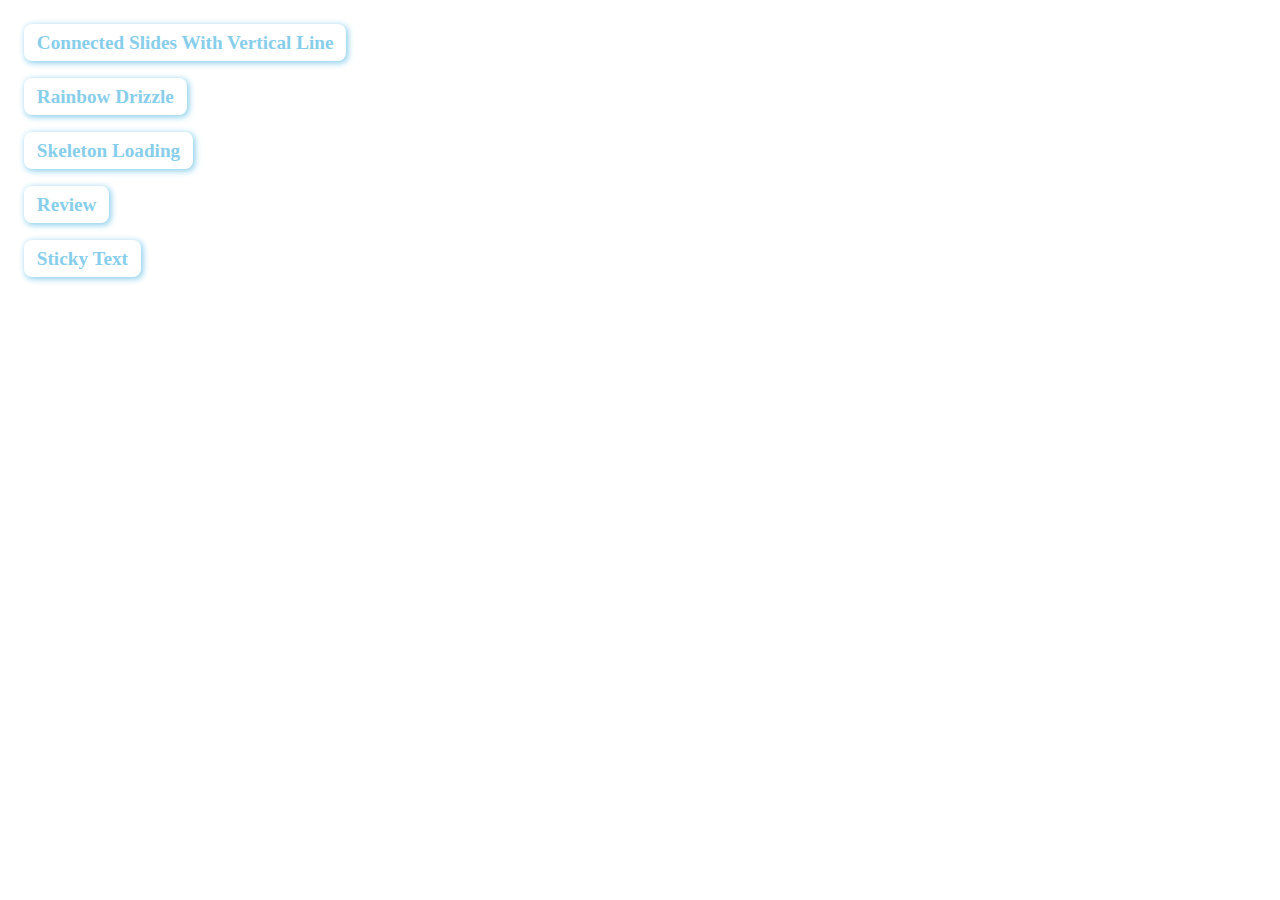
<file: index.html>
<!DOCTYPE html>
       <html>

       <head>
         <meta charset="UTF-8">
         <meta name="viewport" content="width=device-width, initial-scale=1">
         <meta name="Author" content="https://www.linkedin.com/in/pritam-debnath-762019239">

         <title>Css UI</title>
       </head>
       <style>
         * {
           transition: 0.2s;
           box-sizing: border-box;
         }

         body {
           padding: 0 1rem;
         }

         .link {
           margin: 2rem auto;
         }

         a {
           text-transform: capitalize;
           white-space: nowrap;
           font-size: 1.2rem;
           font-weight: 600;
           text-decoration: none;
           width: 100%;
           color: skyblue;
           box-shadow: 0.1rem 0.1rem 0.4rem skyblue;
           border-radius: 0.5rem;
           padding: 0.5rem 0.8rem;
         }

         a:hover {
           box-shadow: 0.05rem 0.05rem 0.1rem skyblue;
         }
       </style>

       <body>


         <div class="link">
           <a href="https://pridebnath.github.io/css-ui/connected-slides-with-vertical-line/">Connected slides with vertical line</a>
         </div>

         <div class="link">
           <a href="https://pridebnath.github.io/css-ui/rainbow-drizzle/">Rainbow drizzle</a>
         </div>

         <div class="link">
           <a href="https://pridebnath.github.io/css-ui/skeleton-loading/">Skeleton Loading</a>
         </div>

         <div class="link">
           <a href="https://pridebnath.github.io/css-ui/review/">Review</a>
         </div>

         <div class="link">
           <a href="https://pridebnath.github.io/css-ui/sticky-text/">Sticky text</a>
         </div>


       </body>

       </html>
</file>
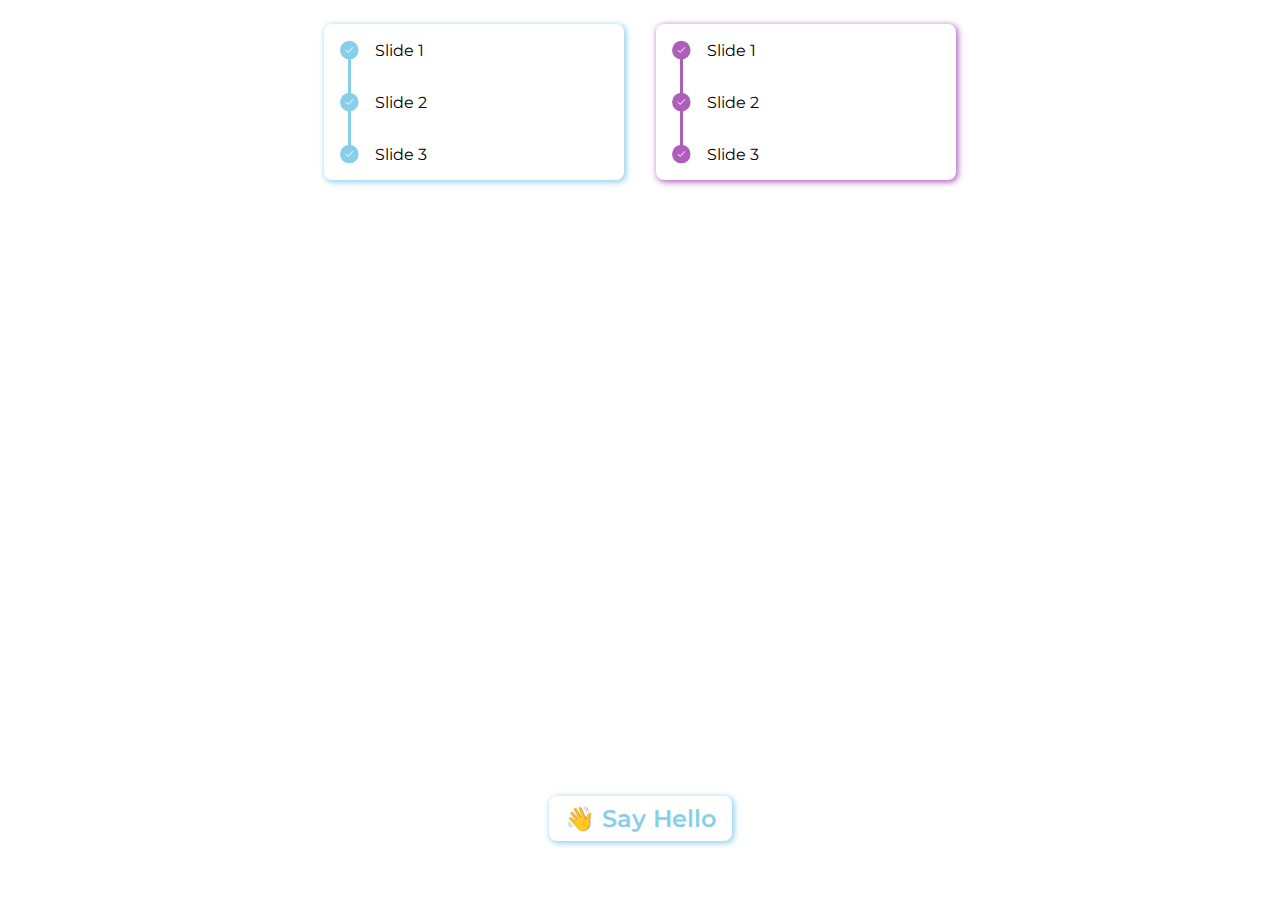
<file: connected-slides-with-vertical-line/index.html>
<!DOCTYPE html>
<html>

<head>
  <meta charset="UTF-8">
  <meta name="viewport" content="width=device-width, initial-scale=1">
  <meta name="Author" content="https://www.linkedin.com/in/pritam-debnath-762019239">

  <title>connected slides with vertical line</title>
  <link href="style.css" rel="stylesheet" type="text/css" />

</head>

<body>




  <div class="slide-container-1">
    <div class="slide">
      <div class="svg-container">
        <svg id="tick" width="19" height="20" viewBox="0 0 19 20" fill="none" xmlns="http://www.w3.org/2000/svg">
          <g id="Group 9441">
            <circle id="Ellipse 3051" cx="9.31451" cy="10.1011" r="9.26129" fill="skyblue" />
            <path id="Vector" d="M5.95801 10.1512L8.19577 12.389L12.6713 7.59375" stroke="white" stroke-linecap="round" stroke-linejoin="round" />
          </g>
        </svg>
        <div class="vertical-line first-line"></div>
      </div>

      <div>Slide 1</div>

    </div>

    <div class="slide">
      <div class="svg-container">
        <svg id="tick" width="19" height="20" viewBox="0 0 19 20" fill="none" xmlns="http://www.w3.org/2000/svg">
          <g id="Group 9441">
            <circle id="Ellipse 3051" cx="9.31451" cy="10.1011" r="9.26129" fill="skyblue" />
            <path id="Vector" d="M5.95801 10.1512L8.19577 12.389L12.6713 7.59375" stroke="white" stroke-linecap="round" stroke-linejoin="round" />
          </g>
        </svg>
        <div class="vertical-line"></div>
      </div>

      <div>Slide 2</div>

    </div>

    <div class="slide">
      <div class="svg-container">
        <svg id="tick" width="19" height="20" viewBox="0 0 19 20" fill="none" xmlns="http://www.w3.org/2000/svg">
          <g id="Group 9441">
            <circle id="Ellipse 3051" cx="9.31451" cy="10.1011" r="9.26129" fill="skyblue" />
            <path id="Vector" d="M5.95801 10.1512L8.19577 12.389L12.6713 7.59375" stroke="white" stroke-linecap="round" stroke-linejoin="round" />
          </g>
        </svg>
        <div class="vertical-line last-line"></div>
      </div>

      <div>Slide 3</div>

    </div>

  </div>



  <!--------------------------------->





  <div class="slide-container-2">
    <div class="slide">
      <div class="svg-container">
        <svg id="tick" width="19" height="20" viewBox="0 0 19 20" fill="none" xmlns="http://www.w3.org/2000/svg">
          <g id="Group 9441">
            <circle id="Ellipse 3051" cx="9.31451" cy="10.1011" r="9.26129" fill="#AE5DBB" />
            <path id="Vector" d="M5.95801 10.1512L8.19577 12.389L12.6713 7.59375" stroke="white" stroke-linecap="round" stroke-linejoin="round" />
          </g>
        </svg>
        <div class="line"></div>
      </div>

      <div>Slide 1</div>

    </div>

    <div class="slide">
      <div class="svg-container">
        <svg id="tick" width="19" height="20" viewBox="0 0 19 20" fill="none" xmlns="http://www.w3.org/2000/svg">
          <g id="Group 9441">
            <circle id="Ellipse 3051" cx="9.31451" cy="10.1011" r="9.26129" fill="#AE5DBB" />
            <path id="Vector" d="M5.95801 10.1512L8.19577 12.389L12.6713 7.59375" stroke="white" stroke-linecap="round" stroke-linejoin="round" />
          </g>
        </svg>
        <div class="line"></div>
      </div>

      <div>Slide 2</div>

    </div>

    <div class="slide">
      <div class="svg-container">
        <svg id="tick" width="19" height="20" viewBox="0 0 19 20" fill="none" xmlns="http://www.w3.org/2000/svg">
          <g id="Group 9441">
            <circle id="Ellipse 3051" cx="9.31451" cy="10.1011" r="9.26129" fill="#AE5DBB" />
            <path id="Vector" d="M5.95801 10.1512L8.19577 12.389L12.6713 7.59375" stroke="white" stroke-linecap="round" stroke-linejoin="round" />
          </g>
        </svg>
        <div class="line"></div>
      </div>

      <div>Slide 3</div>

    </div>

  </div>



  <a href="https://www.linkedin.com/in/pritam-debnath-762019239">👋 Say Hello </a>



</body>

</html>
</file>
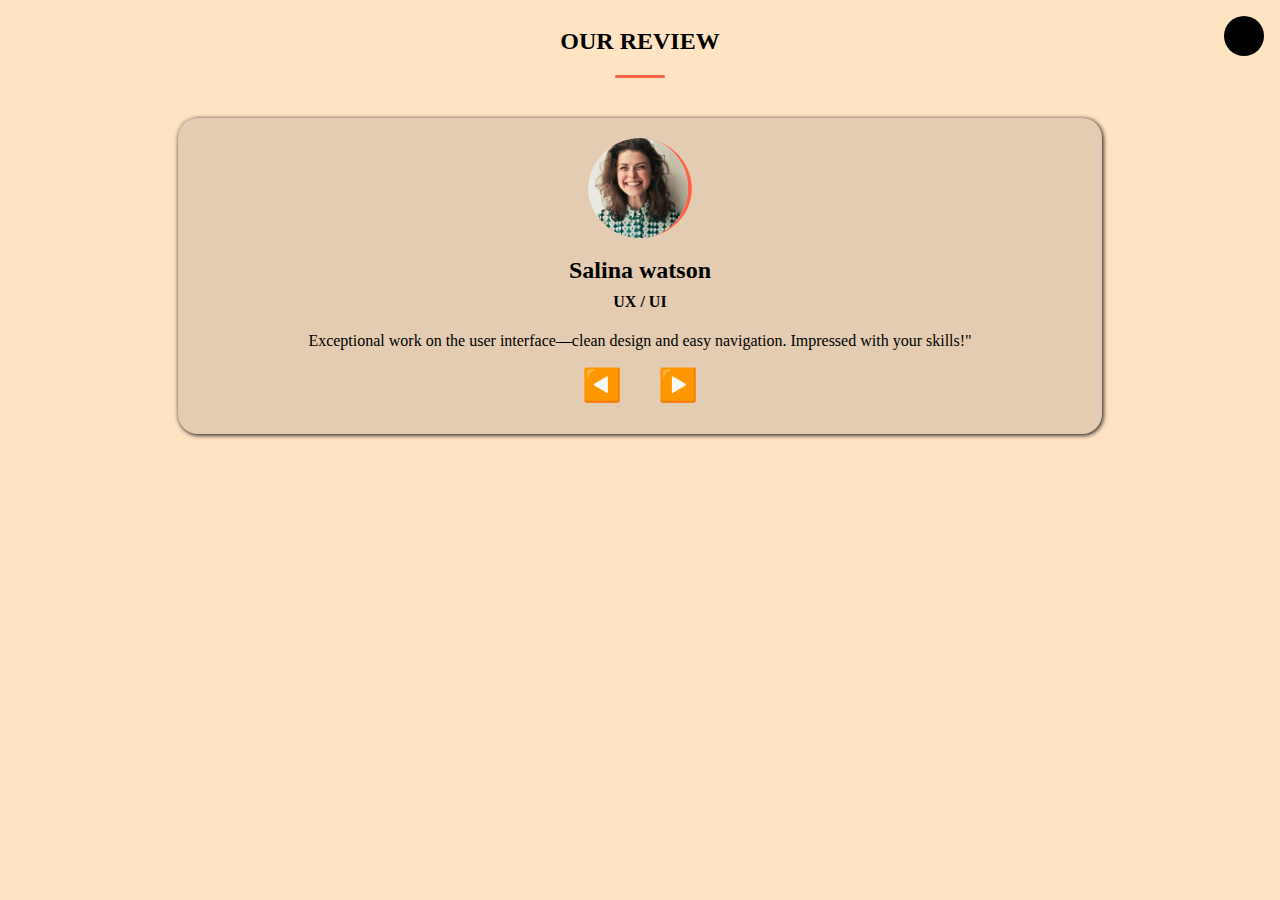
<file: review/index.html>
<!DOCTYPE html>
<html>

<head>
  <meta charset="UTF-8">
  <meta name="viewport" content="width=device-width, initial-scale=1">
  

  <title>Review</title>
  <style type="text/css" media="all">
    body {
      background: bisque;
      transition: 0.8s linear;
    }


    .big-container {
      display: flex;
      flex-direction: column;
      justify-content: center;
      align-items: center;
    }

    .container {
      display: flex;
      justify-content: center;
      align-items: center;
      flex-direction: column;
    }

    .underline {
      background: tomato;
      height: 3px;
      width: 50px;
      margin-bottom: 40px;
      border-radius: 2px;


    }

    .review {
      width: 70%;
      display: flex;
      justify-content: center;
      align-items: center;
      flex-direction: column;
      box-shadow: 1px 1px 5px black;
      background: rgba(78, 78, 78, 0.16);
      border-radius: 20px;
      padding: 20px;
    }


    .img-container {
      border-radius: 50%;

      overflow: hidden;

    }

    #image {
      height: 100px;
      width: 100px;
      border-radius: 50%;
      border-right: 4px solid tomato;
      transition: .2s linear;

    }

    #image:hover {
      transform: scale(1.1);
    }

    #name,
    #job {
      padding: 0.3rem;
      margin: 0rem;
    }

    .article {
      text-align: center;
      width: 80%;
      padding: 10px;
    }

    .btn {
      font-size: 2rem;
      margin: 1rem;
    }

    .dark {
      color: bisque;
      background: black;
    }


    .checkbox {
      padding: 5px;
      position: fixed;
      top: 1rem;
      right: 1rem;
      border-radius: 50%;
    }

    label {
      user-select: none;
      padding: 20px;
      background: black;
      position: fixed;
      top: 1rem;
      right: 1rem;
      border-radius: 50%;
    }

    .dark label {
      background: bisque;
    }

    input {
      visibility: hidden;
    }
  </style>
</head>

<body>
  <div class="big-container">
    <div class="container">
      <h2>OUR REVIEW</h2>
      <div class="underline"></div>
    </div>
    <div class="review">
      <div class="img-container">
        <img id="image" src="" alt="na" />
      </div>
      <div class="article">
        <h2 id="name"></h2>
        <h4 id="job"></h4>
        <p id="word"></p>
        <div class="btn-container">
          <span class="btn pre">
            ◀️</span>
          <span class="btn next">▶️</span>
        </div>
        <div class="checkbox">
          <input class="" type="checkbox" name="checkBtn" id="checkBtn" value="dark" />
          <label for="checkBtn"></label>
        </div>
      </div>
    </div>
  </div>
  <script>
    let checkBtn = document.getElementById('checkBtn');

    checkBtn.addEventListener('change', function() {

      document.body.classList.toggle('dark');
    })


    //local data to change review

    let review = [
      {
        name: 'Salina watson',
        image: 'image/Person 1.png',
        work: 'UX / UI',
        word: 'Exceptional work on the user interface—clean design and easy navigation. Impressed with your skills!"'
      }

    ,

      {
        name: 'Edward Johnson',
        image: 'image/Person 2.png',
        work: 'Web Developer',
        word: 'Silent guy but his work speaks'
      }
    ,

      {
        name: 'Edam willim',
        image: 'image/Person 3.png',
        work: 'Android Developer',
        word: 'Rapid, reliable web development—our site is live and looking sharp'
      },


      {
        name: 'Elisa gomez',
        image: '/image/Person 1.png',
        work: 'Business Owner',
        word: 'Fast-track to a fantastic website. This web development service delivers quality with speed.'
      }

    ]

    let image = document.getElementById('image');
    let name = document.getElementById('name');
    let work = document.getElementById('job');
    let word = document.getElementById('word');


    //button
    let next = document.querySelector('.next');
    let pre = document.querySelector('.pre');

    let currentItem = 0;

    function showPerson() {
      image.src = review[currentItem].image;
      name.innerText = review[currentItem].name;
      work.innerText = review[currentItem].work;
      word.innerText = review[currentItem].word;

    }
    showPerson()

    next.addEventListener('click', function() {

      currentItem++
      if (currentItem == review.length - 1) {
        currentItem = 0
      }
      showPerson()
    })



    pre.addEventListener('click', function() {

      currentItem--;
      if (currentItem < 0) {
        currentItem = review.length - 1
      }
      showPerson()
    })


  </script>
</body>

</html>
</file>
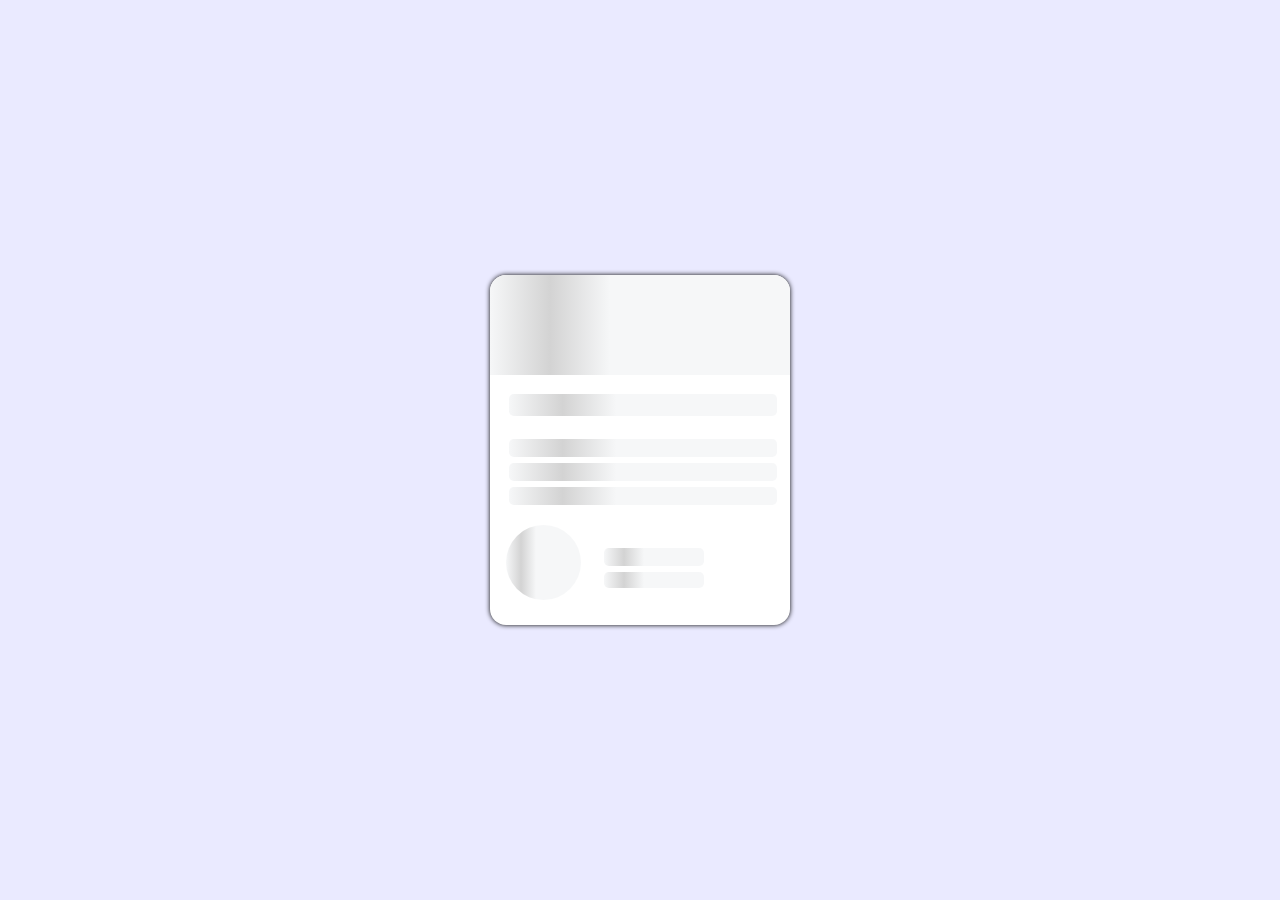
<file: skeleton-loading/index.html>
<!DOCTYPE html>
<html>

<head>
  <meta charset="UTF-8">
  <meta name="viewport" content="width=device-width, initial-scale=1">
  <title>Skeleton loading</title>
  <style>
    * {
      box-sizing: border-box;
      transition: 0.2s ease-in-out;
    }

    body {
      display: flex;
      justify-content: center;
      align-items: center;
      height: 100vh;
      margin: 0;
      background: rgba(202, 202, 255, 0.40);
    }



    .card {
      box-shadow: 0 0 5px black;
      border-radius: 1rem;
      overflow: hidden;
      height: 350px;
      width: 300px;
      background: white;
    }

    .card:hover {
      box-shadow: 0 0 1px black;
      transform: scale(0.99)
    }

    .card img {
      object-fit: cover;
      width: 100%;
      height: 100%;
    }

    .card-content {
      padding: 1rem;
      height: 250px;
    }

    .author {
      display: flex;
    }

    .card-header {
      height: 100px;
      width: 300px;
    }

    .profile-img {
      height: 75px;
      width: 75px;
      overflow: hidden;
      border-radius: 50%;
    }

    .author img {
      height: 100%;
      width: 100%;
    }

    .author-info {
      display: flex;
      flex-direction: column;
      margin-left: 20px;
      margin-top: 20px;
      width: 100px;
    }


    .animated-bg {
      background: linear-gradient(to right, #f6f7f8, lightgrey 10%, #f6f7f8 20%, #f6f7f8);
      animation: bgPos 1s linear infinite;
      background-size: 200%;
    }

    .animated-bg-text {
      border-radius: .3rem;
      width: 100%;
      display: inline-block;
      margin: 0.2rem;
    }



    @keyframes bgPos {

      0% {
        background-position: 50% 0;
      }

      100% {
        background-position: -100% 0;
      }
    }
  </style>
</head>

<body>
  <div class="card">
    <div class="card-header animated-bg" id="header">
      &nbsp;
      <!--
      <img  src="https://unsplash.it/g/300/100" alt="nhi mila" />
      -->
    </div>
    <div class="card-content">
      <h3 class="card-title animated-bg animated-bg-text" id="title">
        &nbsp;
      </h3>
      <p class="card-excerpt" id="excerpt">

        <span class="animated-bg animated-bg-text">&nbsp;</span>
        <span class="animated-bg animated-bg-text">&nbsp;</span>
        <span class="animated-bg animated-bg-text">&nbsp;</span>
      </p>
      <div class="author">
        <div id="profile-img" class="profile-img animated-bg">
          <!--
          <img src="https://randomuser.me/api/portraits/women/17.jpg" alt="nhi mila" />
          -->
        </div>
        <div class="author-info">
          <strong class="animated-bg animated-bg-text" id="name">&nbsp;</strong>
          <small class="animated-bg animated-bg-text" id="date">
            &nbsp;
          </small>
        </div>
      </div>
    </div>
  </div>
  <script>
    let header = document.getElementById('header')
    let title = document.getElementById('title')
    let excerpt = document.getElementById('excerpt')
    let profileImg = document.getElementById('profile-img')
    let name = document.getElementById('name')
    let date = document.getElementById('date')

    let animatedBgs = document.querySelectorAll('.animated-bg')
    let animatedBgText = document.querySelectorAll('.animated-bg-text')

    console.log(animatedBgs)
    /*
    these are nodelist it is like array
    */



    function getData() {
      header.innerHTML = ` <img  src="https://unsplash.it/300/100" alt="nhi mila" /> `


      title.innerHTML = "Simple way of living"

      excerpt.innerHTML = `Challenges are part of life. We must keep ourselves calm and then dealing of the issues will become easy. `


      profileImg.innerHTML = `          <img src="https://randomuser.me/api/portraits/women/17.jpg" alt="not found" />
      `
      name.innerHTML = 'Alisa Rozer'

      date.innerHTML = '20 sep 2021'

      animatedBgs.forEach((bg) => {
        bg.classList.remove('animated-bg')
      })

      animatedBgText.forEach((bg) => {
        bg.classList.remove('animated-bg-text')
      })
    }



    setTimeout(getData, 3000)


    let card = document.querySelector('.card')


    card.addEventListener('click', () => {
      let sayhi = "https://www.linkedin.com/in/pritam-debnath-762019239"
      window.open(sayhi, '_blank')
    })
  </script>
</body>

</html>
</file>
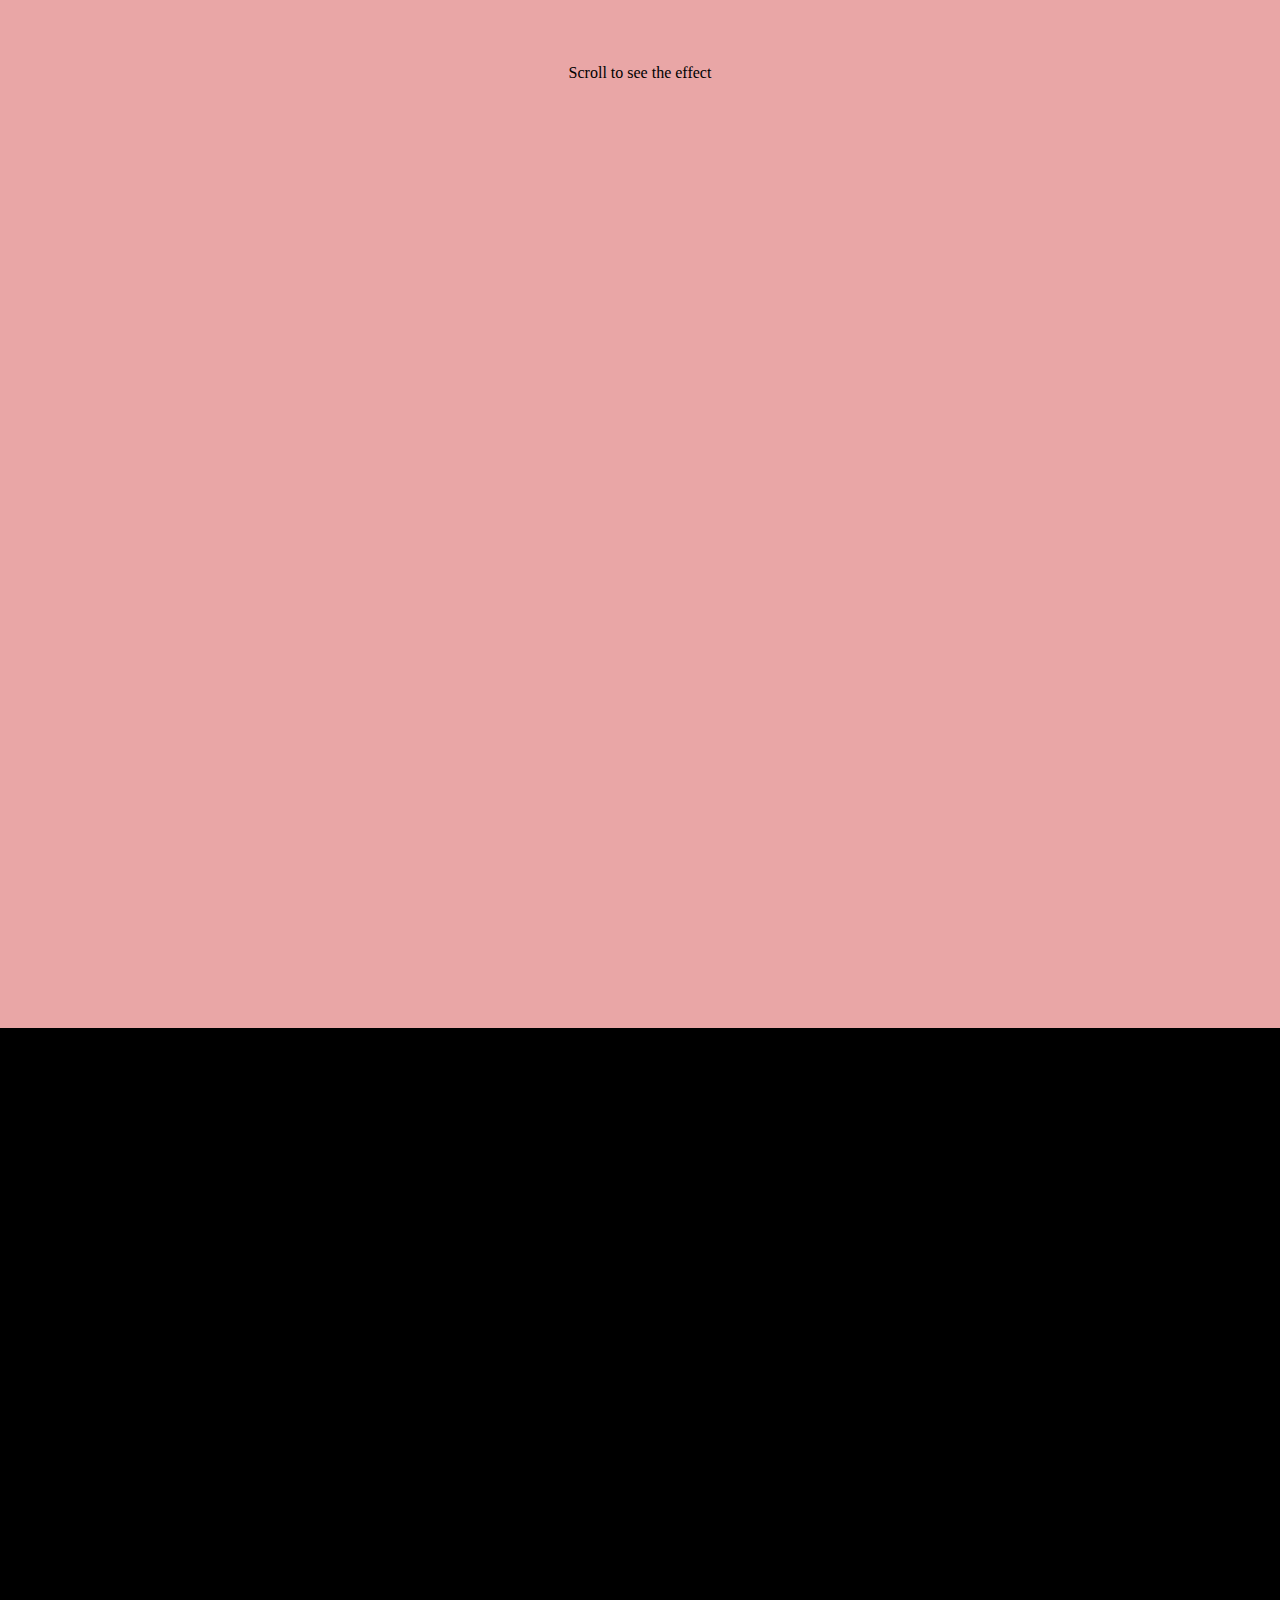
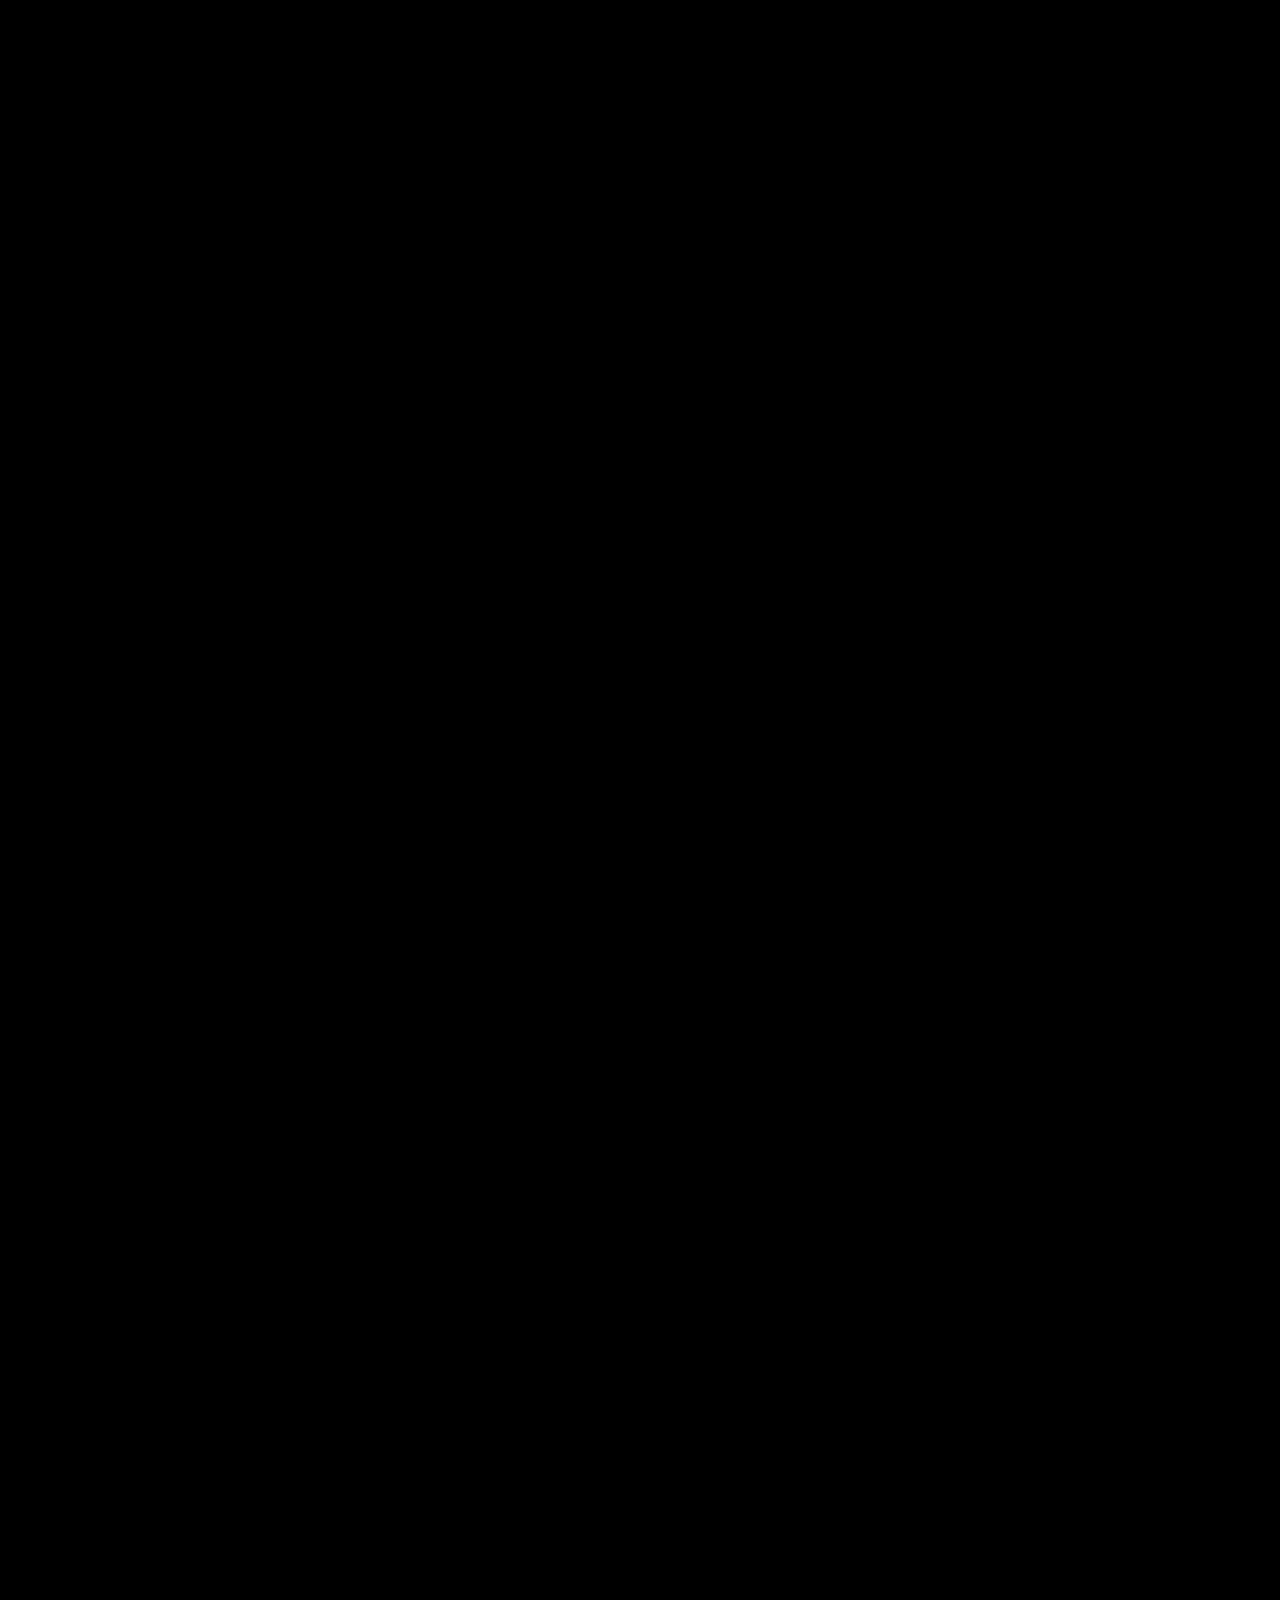
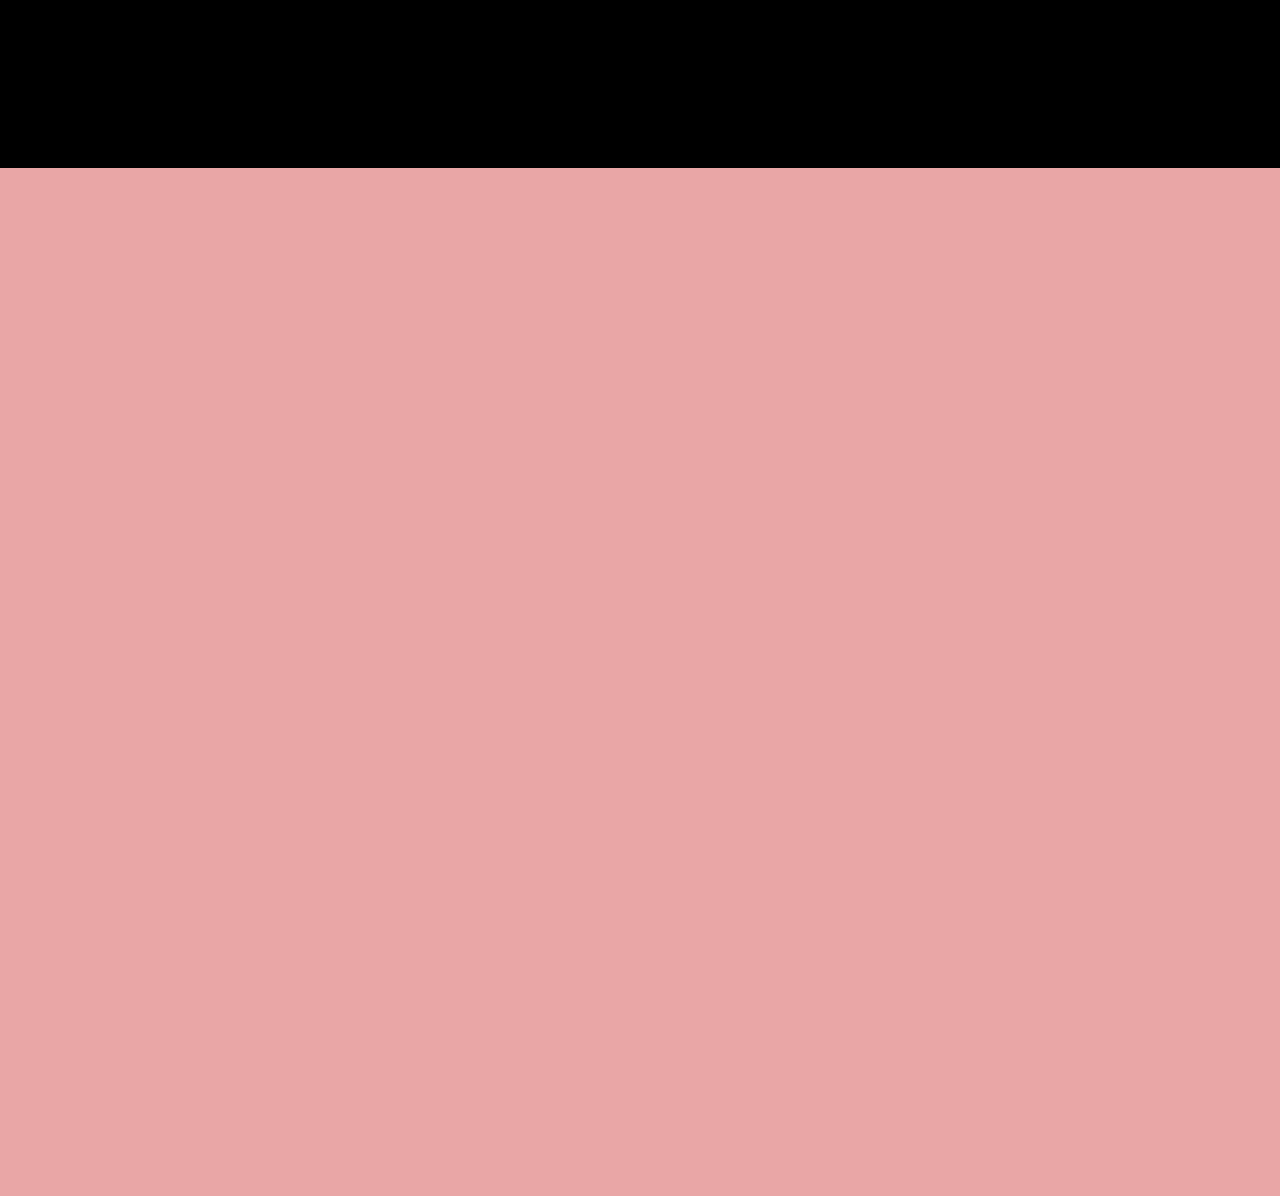
<file: sticky-text/index.html>
<!DOCTYPE html>
<html lang="en">
  <head>
    <meta charset="UTF-8" />
    <meta name="viewport" content="width=device-width, initial-scale=1.0" />
    <title>Stick text made with ❤️ by Pritam</title>
    <style>
      body {
        margin: 0;
        padding: 0;
      }

      .section-gradient-text {
        background-color: #000;
        height: 260vh;
        cursor: pointer;
      }

      .section-gradient-text__sticky-box {
        justify-content: center;
        align-items: center;
        height: 100vh;
        display: flex;
        position: -webkit-sticky;
        position: sticky;
        top: 0;
        overflow: hidden;
      }

      .gradient-cotainer {
        background-color: #000;
        position: relative;
        overflow: hidden;
      }

      .gradient {
        height: 260vh;
        position: absolute;
        top: 0%;
        bottom: 0%;
        left: 0%;
        right: 0%;
        background-image: linear-gradient(
          #000 12%,
          #351073 26%,
          #c958de 38%,
          #fbb1f7 50%,
          #c958de 64%,
          #351073 76%,
          #000 88%
        );
        mix-blend-mode: darken;
        will-change: transform;
        transform-style: preserve-3d;
        transform: translate3d(0px, 0%, 0px) scale3d(1, 1, 1) rotateX(0deg)
          rotateY(0deg) rotateZ(0deg) skew(0deg, 0deg);
      }

      .gradient-text {
        background-color: #000;
        height: 100%;
        position: absolute;
        top: auto;
        bottom: -100%;
        left: 0%;
        right: 0%;
      }

      .text {
        color: white;
      }

      .h-100vh {
        height: 100vh;
        text-align: center;
        padding: 4rem;
        background: rgb(233, 166, 166);
      }
    </style>
  </head>
  <body>
    <div class="h-100vh">Scroll to see the effect</div>

    <section class="section-gradient-text" onclick="changeText()">
      <div class="section-gradient-text__sticky-box">
        <div class="gradient-cotainer">
          <div class="gradient">
            <div class="gradient-text"></div>
          </div>
          <p class="text" contenteditable="true">Made with ❤️ by Pritam</p>
        </div>
      </div>
    </section>
    <div class="h-100vh"></div>

    <script>
      const main = document.querySelector(".section-gradient-text");
      let mainTop = main.getBoundingClientRect().top;
      const gradient = document.querySelector(".gradient");
      const text = document.querySelector(".text");

      mainTop = mainTop + window.scrollY;

      loadTextColor();

      window.addEventListener("scroll", () => {
        const scrollY = Math.round(window.scrollY);

        let scrollInsideElement = Math.round(scrollY - mainTop);
        const translateY = Math.min(100, scrollInsideElement * 0.1);
        console.log({ scrollY, translateY, scrollInsideElement });
        if (scrollInsideElement > 0) {
          gradient.style.transform = `translate3d(0px, -${translateY}%, 0px) scale3d(1, 1, 1) rotateX(0deg) rotateY(0deg) rotateZ(0deg) skew(0deg, 0deg)`;
        }
      });

      function loadTextColor() {
        const scrollY = window.scrollY;

        let scrollInsideElement = scrollY - mainTop;
        const translateY = Math.min(100, scrollInsideElement * 0.1); // Limits translateY to 100%
        console.log({ scrollY, translateY, scrollInsideElement });
        if (scrollInsideElement > 0) {
          gradient.style.transform = `translate3d(0px, -${translateY}%, 0px) scale3d(1, 1, 1) rotateX(0deg) rotateY(0deg) rotateZ(0deg) skew(0deg, 0deg)`;
        }
      }

      function changeText() {
        let newText = prompt("Change text to");
        if (newText) {
          text.textContent = newText;
        }
      }
    </script>
  </body>
</html>
</file>
<file: connected-slides-with-vertical-line/style.css>
/* common styles starts*/

    @import url('https://fonts.googleapis.com/css2?family=Montserrat:wght@300;400;500;600;700;800;900&display=swap');

    * {
      transition: 0.2s;
    }

    body {
      font-family: 'Montserrat', sans-serif;
      display: flex;
      align-items: center;
      justify-content: center;
      flex-wrap: wrap;
      font-weight: 400;
    }

    /* common styles ends*/


    .slide-container-1 {
      min-width: 300px;
      margin: 1rem;
      box-shadow: 0.1rem 0.1rem 0.4rem skyblue;
      border-radius: 0.5rem;
      overflow: hidden;
    }

    .slide-container-1:hover {
      box-shadow: 0.1rem 0.1rem 0.2rem skyblue;

    }

    .slide {
      display: flex;
      align-items: center;
      overflow: hidden;
    }

    /* important style for slide container-1 starts */


    .svg-container {
      position: relative;
      display: flex;
      height: 100%;
    }


    .vertical-line {
      width: 0.15rem;
      height: 100%;
      background: skyblue;
      position: absolute;
      right: 0;
      left: 0;
      top: 0;
      bottom: 0;
      margin: auto;
    }

    .first-line {
      top: 100%;
    }

    .last-line {
      bottom: 100%;
    }


    svg {
      margin: 1rem;
      z-index: 1;
    }

    /* important style for slide container-1 ends */





    /*______________________________*/




    .slide-container-2 {
      box-shadow: 0.1rem 0.1rem 0.4rem #ae5dbb;
      border-radius: 0.5rem;
      overflow: hidden;
      margin: 1rem;
      min-width: 300px;

    }

    .slide-container-2:hover {
      box-shadow: 0.1rem 0.1rem 0.2rem #ae5dbb;

    }

    .slide {
      display: flex;
      align-items: center;
      overflow: hidden;
    }

    /* important style for slide container-2 starts */


    .svg-container {
      position: relative;
      display: flex;
      height: 100%;
    }


    .line {
      width: 0.15rem;
      height: 100%;
      background: #ae5dbb;
      position: absolute;
      right: 0;
      left: 0;
      top: 0;
      bottom: 0;
      margin: auto;
    }

    .slide:first-child .line {
      top: 100%;
    }

    .slide:last-child .line {
      bottom: 100%;
    }


    svg {
      margin: 1rem;
      z-index: 1;
    }

    /* important style for slide container-2 ends */









    a {
      position: absolute;
      bottom: 3vh;
      display: block;
      font-size: 1.5rem;
      font-weight: 600;
      text-decoration: none;
      margin: 2rem auto;
      color: skyblue;
      box-shadow: 0.1rem 0.1rem 0.4rem skyblue;
      border-radius: 0.5rem;
      padding: 0.5rem 1rem;
    }

    a:hover {
      box-shadow: 0.1rem 0.1rem 0.2rem skyblue;
    }
</file>
